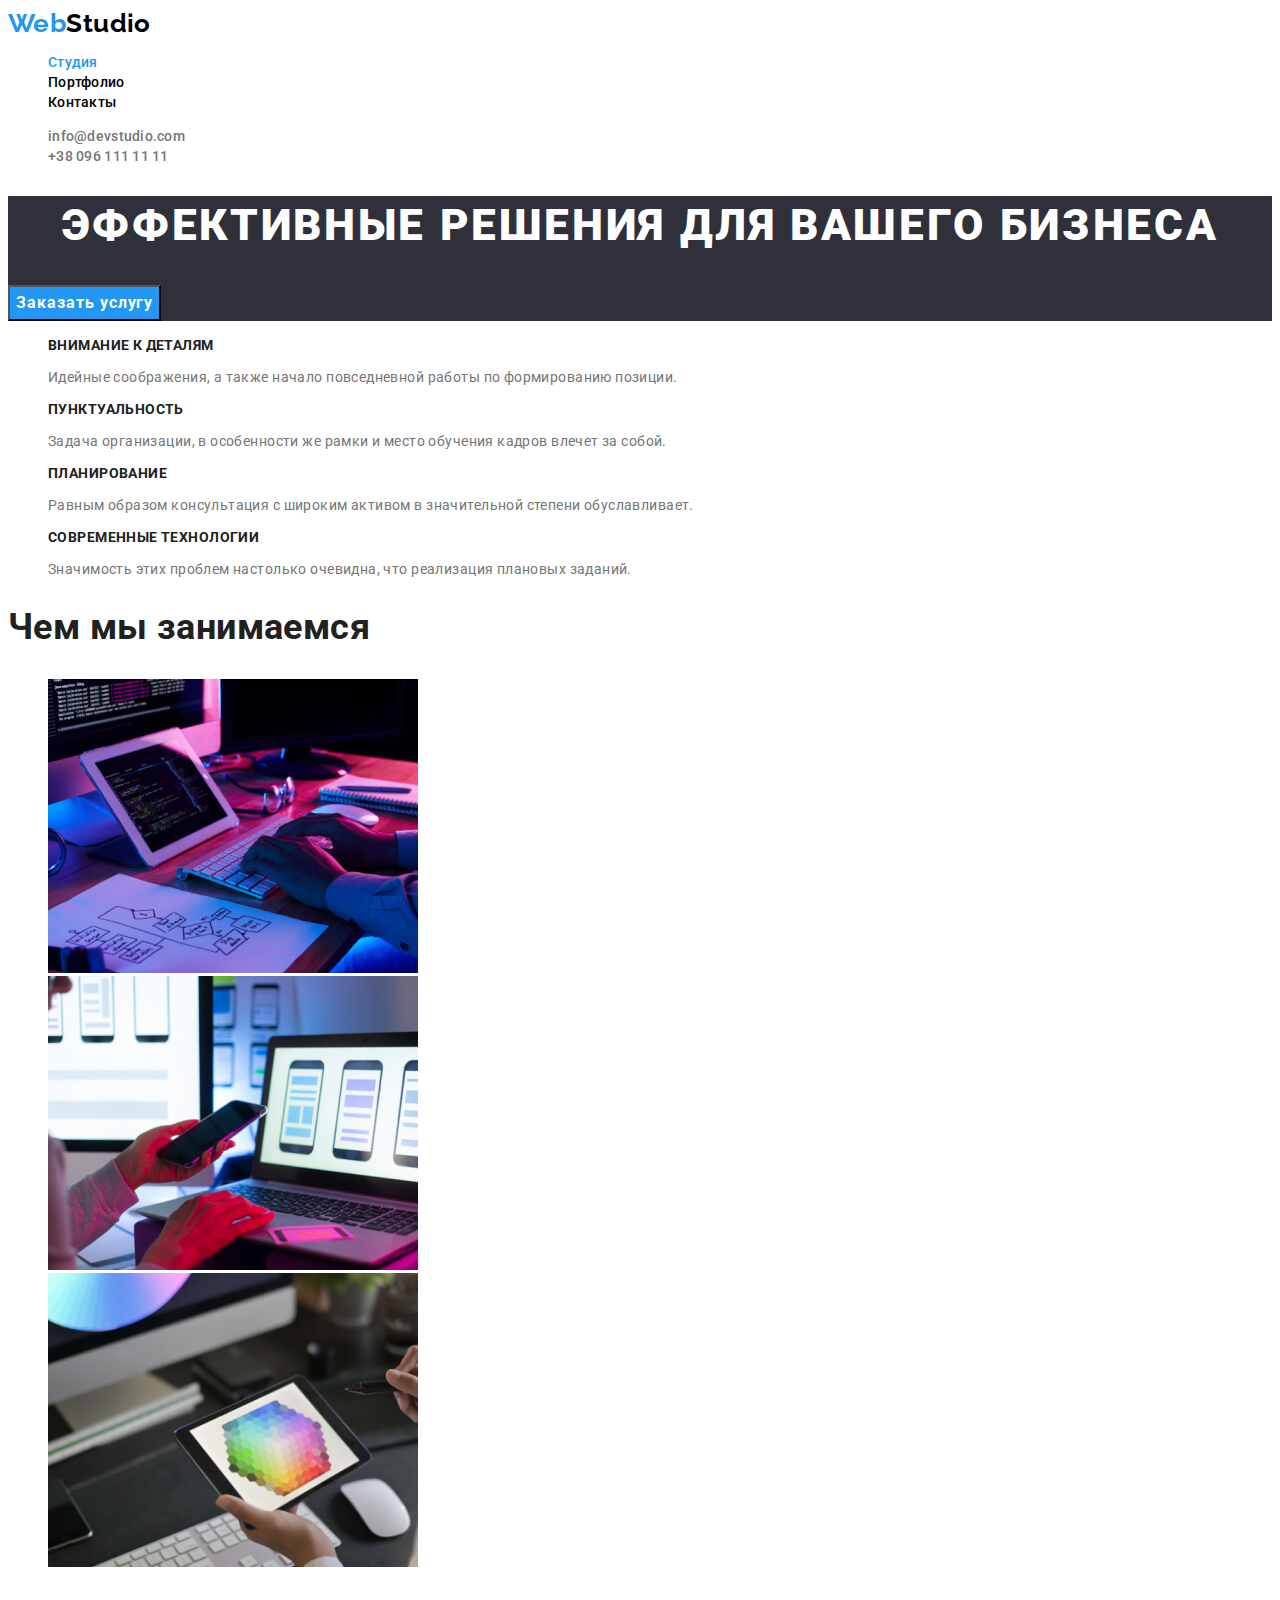
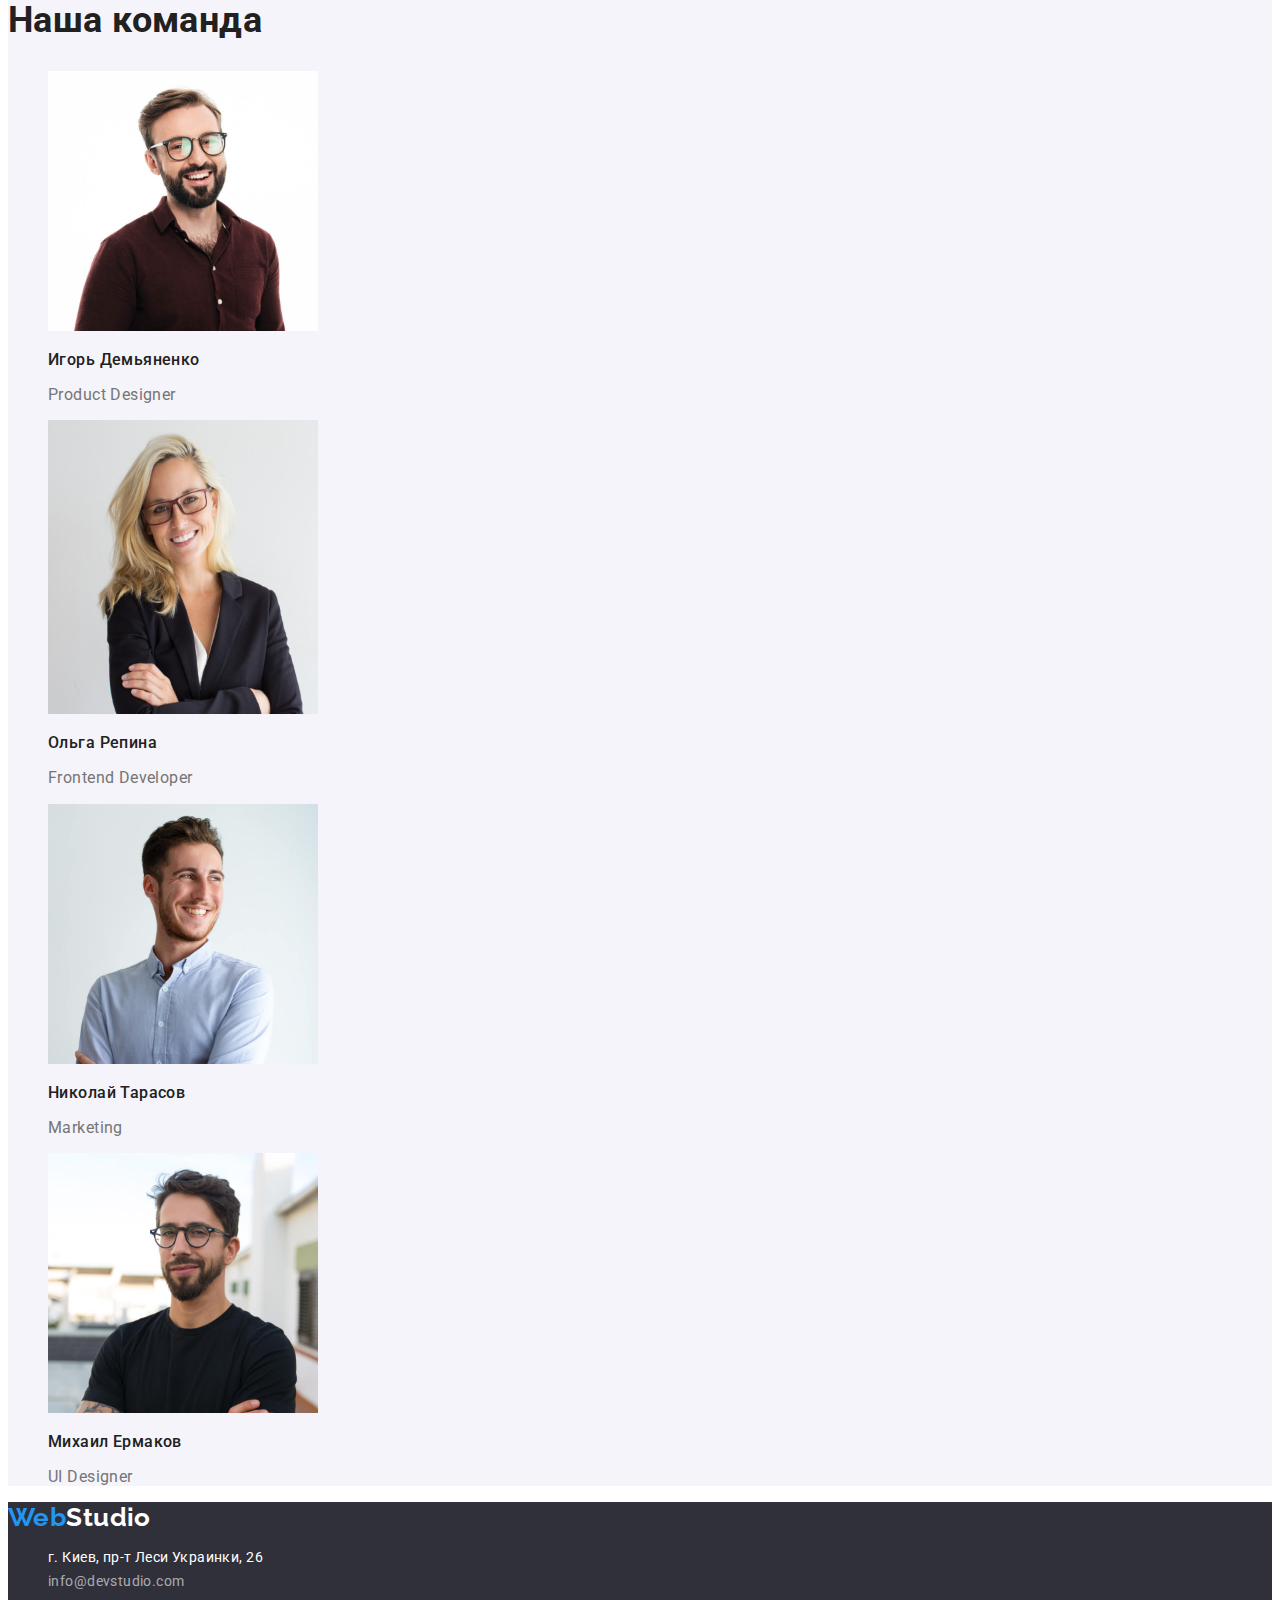
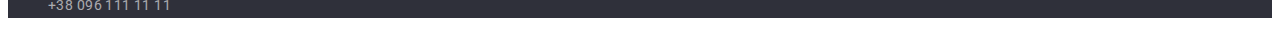
<file: index.html>
<!DOCTYPE html>
<html lang="ru">
  <head>
    <meta charset="UTF-8" />
    <meta http-equiv="X-UA-Compatible" content="IE=edge" />
    <meta name="viewport" content="width=device-width, initial-scale=1.0" />
    <title lang="en">Web Studio</title>
    <link
      href="https://fonts.googleapis.com/css2?family=Raleway:wght@700&family=Roboto:wght@400;500;700;900&display=swap"
      rel="stylesheet"
    />
    <link rel="stylesheet" href="./css/styles.css" />
  </head>
  <body>
    <header>
      <!--лого-->
      <a href="./index.html" lang="en" class="logo link"><span class="accent">Web</span>Studio</a>
      <!--навигация-->
      <nav class="nav">
        <ul class="nav-list">
          <li><a href="./index.html" class="nav-link current link">Студия</a></li>
          <li><a href="./portfolio.html" class="nav-link link">Портфолио</a></li>
          <li><a href="#" class="nav-link link">Контакты</a></li>
        </ul>
      </nav>
      <ul class="contacts list">
        <li>
          <a href="mailto:info@devstudio.com" class="contact-link link">info@devstudio.com</a>
        </li>
        <li><a href="tel:+380961111111" class="contact-link link">+38 096 111 11 11</a></li>
      </ul>
    </header>
    <main>
      <!--шапка-->
      <section class="hero-section">
        <h1 class="hero-text">Эффективные решения для вашего бизнеса</h1>
        <button type="button" class="button">Заказать услугу</button>
      </section>
      <!--особенности-->
      <section class="feature">
        <!-- скрытый заголовок-->
        <h2 class="visually-hidden">Наши особенности</h2>
        <ul class="feature-list">
          <li class="feature-item">
            <h3 class="feature-title">Внимание к деталям</h3>
            <p class="feature-text">
              Идейные соображения, а также начало повседневной работы по формированию позиции.
            </p>
          </li>
          <li class="feature-item">
            <h3 class="feature-title">Пунктуальность</h3>
            <p class="feature-text">
              Задача организации, в особенности же рамки и место обучения кадров влечет за собой.
            </p>
          </li>
          <li class="feature-item">
            <h3 class="feature-title">Планирование</h3>
            <p class="feature-text">
              Равным образом консультация с широким активом в значительной степени обуславливает.
            </p>
          </li>
          <li class="feature-item">
            <h3 class="feature-title">Современные технологии</h3>
            <p class="feature-text">
              Значимость этих проблем настолько очевидна, что реализация плановых заданий.
            </p>
          </li>
        </ul>
      </section>
      <!--чем мы занимаемся-->
      <section class="work">
        <h2 class="work-title">Чем мы занимаемся</h2>
        <ul class="work-list">
          <li class="work-item">
            <img src="./images/main-page/box1.jpg" alt="photo1" width="370" height="294" />
          </li>
          <li class="work-item">
            <img src="./images/main-page/box2.jpg" alt="photo2" width="370" height="294" />
          </li>
          <li class="work-item">
            <img src="./images/main-page/box3.jpg" alt="photo3" width="370" height="294" />
          </li>
        </ul>
      </section>
      <!--наша команда-->
      <section class="team">
        <h2 class="team-title">Наша команда</h2>
        <ul class="team-list">
          <li class="team-item">
            <img src="./images/main-page/img1.jpg" alt="ProductDesigner" width="270" height="260" />
            <h3 class="team-item-title">Игорь Демьяненко</h3>
            <p lang="en" class="team-item-text">Product Designer</p>
          </li>
          <li class="team-item">
            <img
              src="./images/main-page/img2.jpg"
              alt="FrontendDeveloper"
              width="270"
              height="294"
            />
            <h3 class="team-item-title">Ольга Репина</h3>
            <p lang="en" class="team-item-text">Frontend Developer</p>
          </li>
          <li class="team-item">
            <img src="./images/main-page/img3.jpg" alt="Marketing" width="270" height="260" />
            <h3 class="team-item-title">Николай Тарасов</h3>
            <p lang="en" class="team-item-text">Marketing</p>
          </li>
          <li class="team-item">
            <img src="./images/main-page/img4.jpg" alt="UIDesigner" width="270" height="260" />
            <h3 class="team-item-title">Михаил Ермаков</h3>
            <p lang="en" class="team-item-text">UI Designer</p>
          </li>
        </ul>
      </section>
    </main>
    <footer class="footer">
      <a href="./index.html" lang="en" class="logo link"
        ><span class="accent">Web</span><span class="footer-color">Studio</span></a
      >
      <address class="address">
        <ul class="address-list">
          <li>
            <a
              href="https://goo.gl/maps/Xdcnn7T9y9h7uvsR8"
              target="_blank"
              rel="noopener nofollow"
              class="address-text link"
            >
              г. Киев, пр-т Леси Украинки, 26
            </a>
          </li>
          <li>
            <a href="mailto:info@devstudio.com" class="footer-contact link">info@devstudio.com</a>
          </li>
          <li>
            <a href="tel:+380961111111" class="footer-contact link">+38 096 111 11 11</a>
          </li>
        </ul>
      </address>
    </footer>
  </body>
</html>
</file>
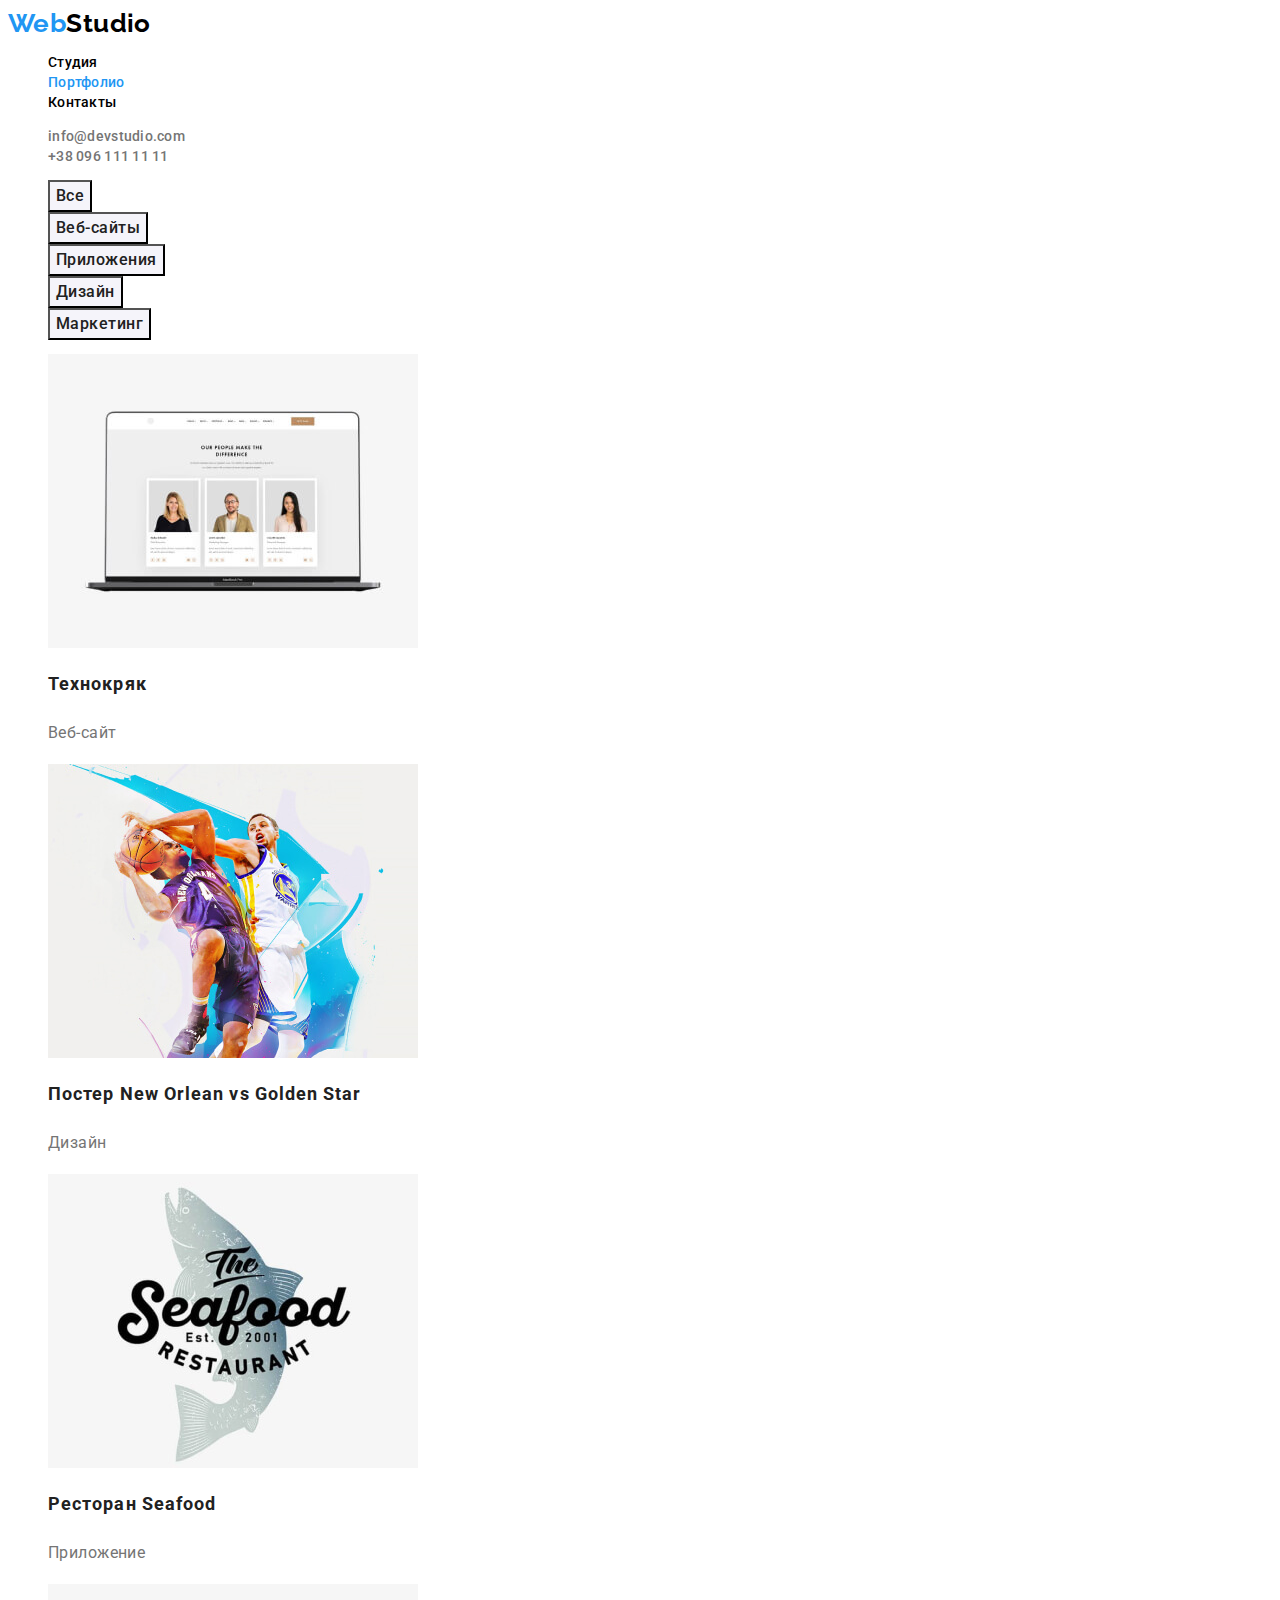
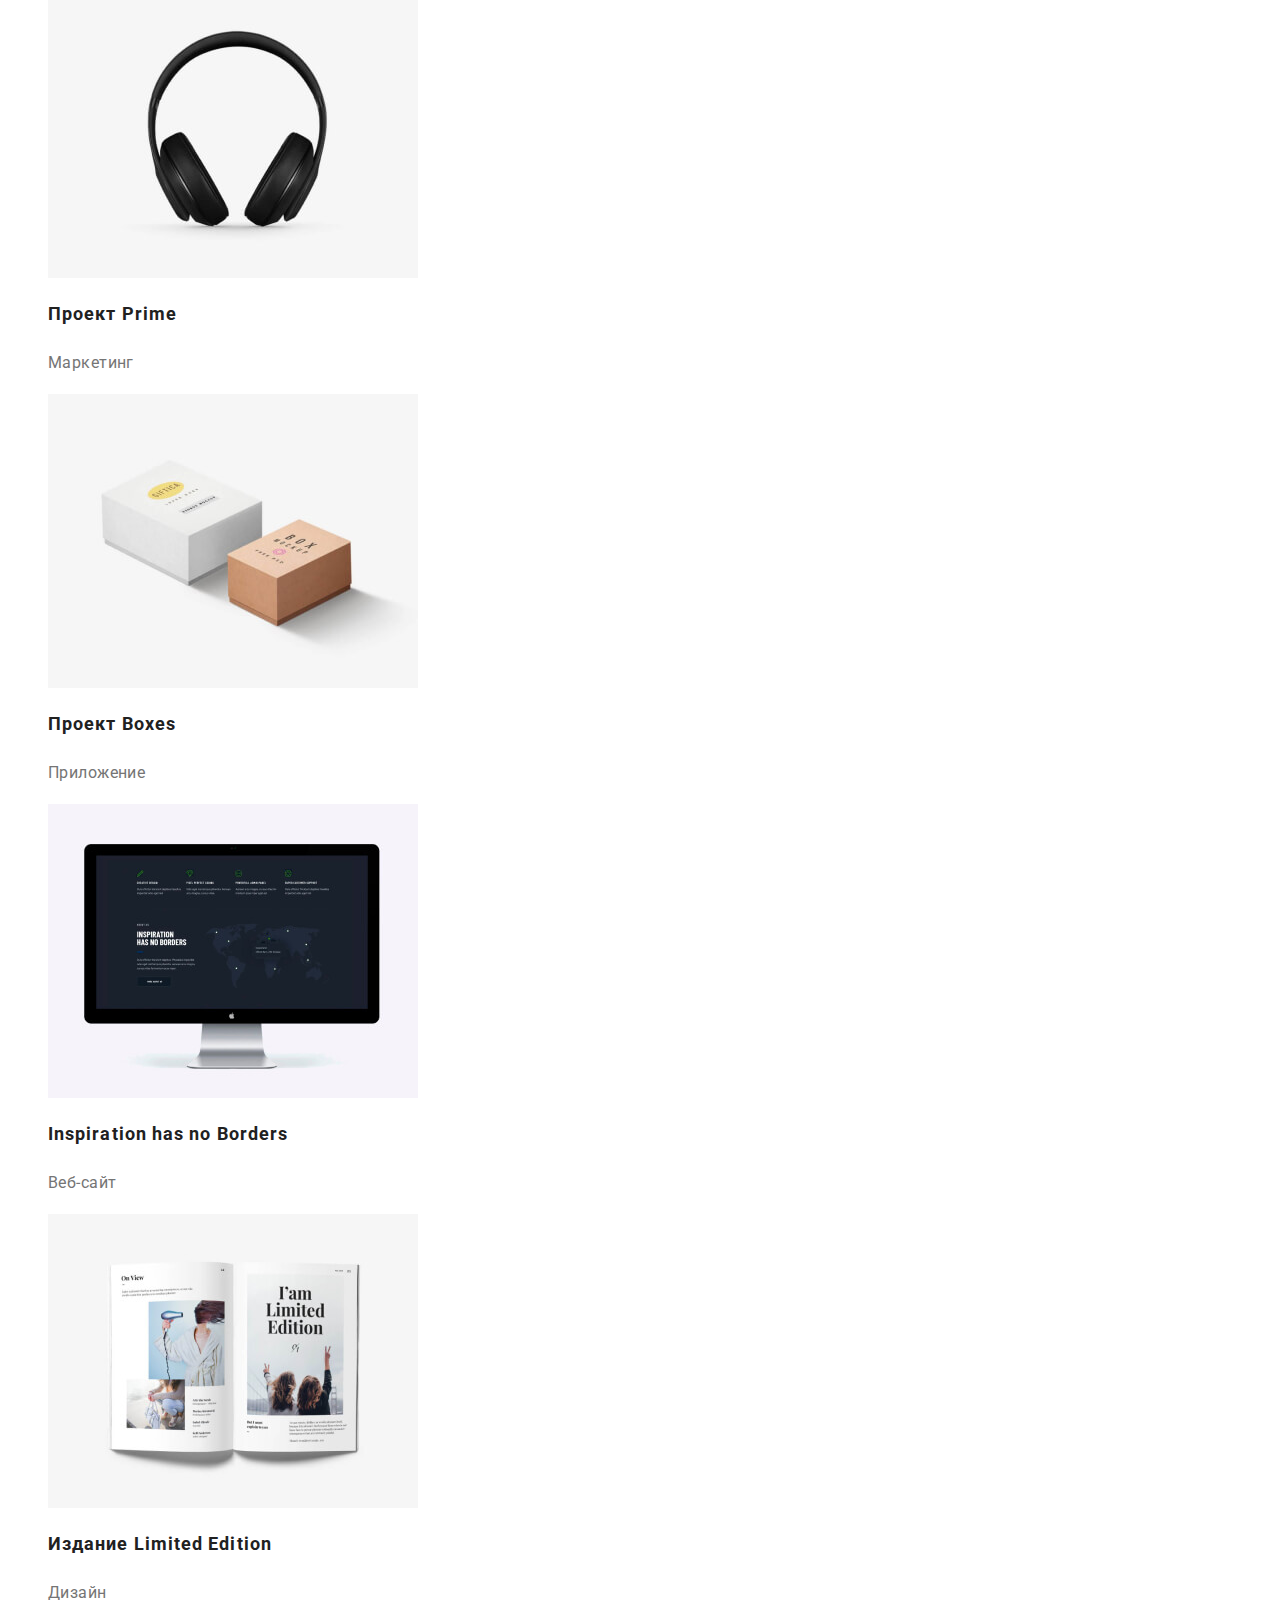
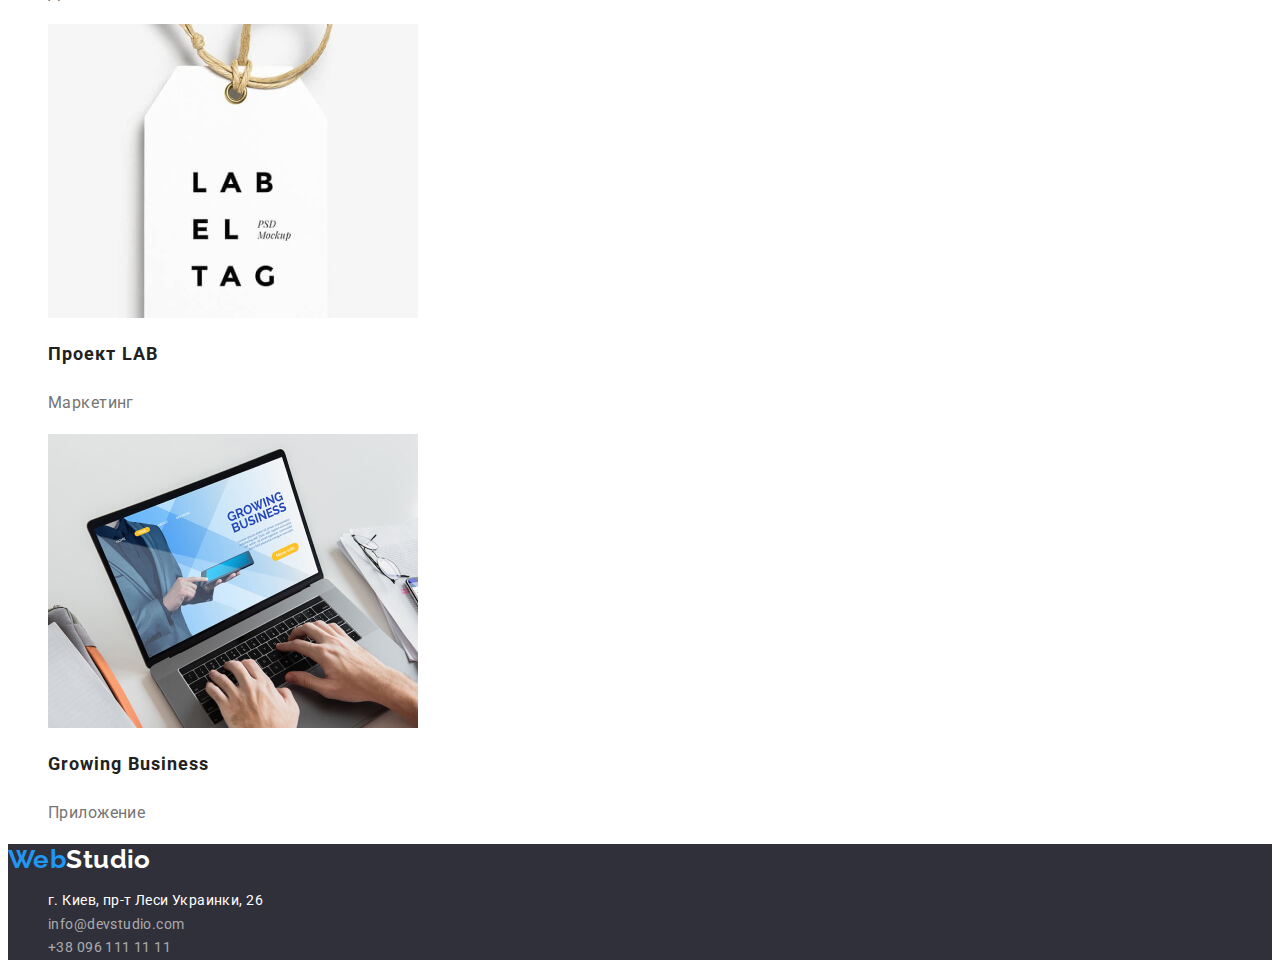
<file: portfolio.html>
<!DOCTYPE html>
<html lang="ru">
  <head>
    <meta charset="UTF-8" />
    <meta http-equiv="X-UA-Compatible" content="IE=edge" />
    <meta name="viewport" content="width=device-width, initial-scale=1.0" />
    <title lang="en">Portfolio</title>
    <link
      href="https://fonts.googleapis.com/css2?family=Raleway:wght@700&family=Roboto:wght@400;500;700;900&display=swap"
      rel="stylesheet"
    />
    <link rel="stylesheet" href="./css/styles.css" />
  </head>
  <body>
    <header>
      <!--лого-->
      <a href="./index.html" lang="en" class="logo link"><span class="accent">Web</span>Studio</a>
      <!--навигация-->
      <nav class="nav">
        <ul class="nav-list">
          <li><a href="./index.html" class="nav-link link">Студия</a></li>
          <li><a href="./portfolio.html" class="nav-link current link">Портфолио</a></li>
          <li><a href="#" class="nav-link link">Контакты</a></li>
        </ul>
      </nav>
      <ul class="contacts list">
        <li>
          <a href="mailto:info@devstudio.com" class="contact-link link">info@devstudio.com</a>
        </li>
        <li><a href="tel:+380961111111" class="contact-link link">+38 096 111 11 11</a></li>
      </ul>
    </header>
    <main>
      <section>
        <!--скрытый заголовок-->
        <h1 class="visually-hidden">Портфолио</h1>
        <ul class="filter">
          <li><button type="button" class="filter-button">Все</button></li>
          <li><button type="button" class="filter-button">Веб-сайты</button></li>
          <li><button type="button" class="filter-button">Приложения</button></li>
          <li><button type="button" class="filter-button">Дизайн</button></li>
          <li><button type="button" class="filter-button">Маркетинг</button></li>
        </ul>
        <ul class="list project">
          <li>
            <a href="#" class="link">
              <img src="./images/portfolio/techno1.jpg" alt="Технокряк" width="370" height="294" />
              <h2 class="project-title">Технокряк</h2>
              <p class="project-text">Веб-сайт</p>
            </a>
          </li>
          <li>
            <a href="#" class="link">
              <img src="./images/portfolio/basket2.jpg" alt="Постер" width="370" height="294" />
              <h2 class="project-title">Постер New Orlean vs Golden Star</h2>
              <p class="project-text">Дизайн</p>
            </a>
          </li>
          <li>
            <a href="#" class="link">
              <img src="./images/portfolio/seafood3.jpg" alt="Ресторан" width="370" height="294" />
              <h2 class="project-title">Ресторан Seafood</h2>
              <p class="project-text">Приложение</p>
            </a>
          </li>
          <li>
            <a href="#" class="link">
              <img
                src="./images/portfolio/prime4.jpg"
                alt="Проект Prime"
                width="370"
                height="294"
              />
              <h2 class="project-title">Проект Prime</h2>
              <p class="project-text">Маркетинг</p>
            </a>
          </li>
          <li>
            <a href="#" class="link">
              <img
                src="./images/portfolio/boxes5.jpg"
                alt="Проект Boxes"
                width="370"
                height="294"
              />
              <h2 class="project-title">Проект Boxes</h2>
              <p class="project-text">Приложение</p>
            </a>
          </li>
          <li>
            <a href="#" class="link">
              <img src="./images/portfolio/comp6.jpg" alt="Веб-сайт" width="370" height="294" />
              <h2 class="project-title">Inspiration has no Borders</h2>
              <p class="project-text">Веб-сайт</p>
            </a>
          </li>
          <li>
            <a href="#" class="link">
              <img src="./images/portfolio/edition7.jpg" alt="Издание" width="370" height="294" />
              <h2 class="project-title">Издание Limited Edition</h2>
              <p class="project-text">Дизайн</p>
            </a>
          </li>
          <li>
            <a href="#" class="link">
              <img src="./images/portfolio/lab8.jpg" alt="Проект LAB" width="370" height="294" />
              <h2 class="project-title">Проект LAB</h2>
              <p class="project-text">Маркетинг</p>
            </a>
          </li>
          <li>
            <a href="#" class="link">
              <img src="./images/portfolio/laptop9.jpg" alt="Бизнес" width="370" height="294" />
              <h2 class="project-title">Growing Business</h2>
              <p class="project-text">Приложение</p>
            </a>
          </li>
        </ul>
      </section>
    </main>
    <footer class="footer">
      <a href="./index.html" lang="en" class="logo link"
        ><span class="accent">Web</span><span class="footer-color">Studio</span></a
      >
      <address>
        <ul class="list">
          <li>
            <a
              href="https://goo.gl/maps/Xdcnn7T9y9h7uvsR8"
              target="_blank"
              rel="noopener nofollow"
              class="address-text link"
            >
              г. Киев, пр-т Леси Украинки, 26
            </a>
          </li>
          <li>
            <a href="mailto:info@devstudio.com" class="footer-contact link">info@devstudio.com</a>
          </li>
          <li>
            <a href="tel:+380961111111" class="footer-contact link">+38 096 111 11 11</a>
          </li>
        </ul>
      </address>
    </footer>
  </body>
</html>
</file>
<file: css/styles.css>
/* главные стили */
:root {
  --primary-text-color: #757575;
  --title-text-color: #212121;
  --accent-text-color: #2196f3;
  --primary-white-color: #ffffff;
  --bg-accent-color: #2f303a;
  --border-color: #eeeeee;
  --black-color: #000000;
  --background-section-color: #f5f4fa;
  --footer-contacts-color: rgba(255, 255, 255, 0.6);
  --border-second-color: #e5e5e5;
}
body {
  color: var(--primary-text-color);
  background-color: var(--primary-white-color);

  font-family: Roboto, sans-serif;
  letter-spacing: 0.03em;
  font-size: 14px;
}
ul {
  list-style: none;
}
.link {
  text-decoration: none;
}
.visually-hidden {
  position: absolute;
  width: 1px;
  height: 1px;
  margin: -1px;
  border: 0;
  padding: 0;

  white-space: nowrap;
  clip-path: inset(100%);
  clip: rect(0 0 0 0);
  overflow: hidden;
}
/* хедер */
/* лого */
.logo {
  color: var(--black-color);

  font-family: Raleway, sans-serif;
  font-weight: 700;
  font-size: 26px;
  line-height: 1.17;
}
.accent {
  color: var(--accent-text-color);
}
/* навигация */
.nav-link {
  color: var(--black-color);

  font-weight: 500;
  font-size: 14px;
  line-height: 1.43;
  letter-spacing: 0.02em;
}
.nav-link:hover,
.nav-link:focus,
.nav-link.current {
  color: var(--accent-text-color);
}
/* контакты */
.contact-link {
  color: var(--primary-text-color);
  font-weight: 500;
  font-size: 14px;
  line-height: 1.43;
  letter-spacing: 0.02em;
}
.contact-link:hover,
.contact-link:focus {
  color: var(--accent-text-color);
}
/* главная стр */
/* герой-секция */
.hero-section {
  background-color: var(--bg-accent-color);
}
.hero-text {
  color: var(--primary-white-color);

  font-weight: 900;
  font-size: 44px;
  line-height: 1.36;
  text-align: center;
  letter-spacing: 0.06em;
  text-transform: uppercase;
}
/* секции */
/* преимущества */
.feature-title {
  color: var(--title-text-color);
  font-weight: 700;
  font-size: 14px;
  line-height: 1.43;
  text-transform: uppercase;
}
/* чем занимаемся */
/* наша команда */
.work-title,
.team-title {
  color: var(--title-text-color);
  font-weight: 700;
  font-size: 36px;
  line-height: 1.16;
}
.team-item-title {
  color: var(--title-text-color);
  font-weight: 500;
  font-size: 16px;
  line-height: 1.19;
}
.team-item-text {
  font-size: 16px;
  line-height: 1.19;
}
/* кнопка на главной стр */
.button {
  color: var(--primary-white-color);
  background-color: var(--accent-text-color);

  font-family: inherit;
  font-weight: 700;
  font-size: 16px;
  line-height: 1.88;
  letter-spacing: 0.06em;
  cursor: pointer;
}
.button:hover {
  background-color: #188ce8;
}
/* кнопки в портфолио */
.filter-button {
  color: var(--title-text-color);
  background-color: var(--background-section-color);

  font-family: inherit;
  font-weight: 500;
  font-size: 16px;
  line-height: 1.62;
  letter-spacing: 0.03em;
  cursor: pointer;
}
.filter-button:hover,
.filter-button:focus {
  color: var(--primary-white-color);
  background-color: var(--accent-text-color);
}
.team {
  background-color: var(--background-section-color);
}
/* портфолио проекты*/
.project-title {
  color: var(--title-text-color);

  font-weight: 700;
  font-size: 18px;
  line-height: 2;
  letter-spacing: 0.06em;
}
.project-text {
  color: var(--primary-text-color);
  font-size: 16px;
  line-height: 1.88;
}
/* подвал цвета */
.footer {
  background-color: var(--bg-accent-color);
}
.footer-color {
  color: var(--primary-white-color);
}
.address-text {
  color: var(--primary-white-color);
  font-style: normal;
  font-size: 14px;
  line-height: 1.71;
}
.address-text:hover,
.address-text:focus {
  color: var(--accent-text-color);
}
.footer-contact {
  color: var(--footer-contacts-color);
  font-style: normal;
  font-weight: 400;
  font-size: 14px;
  line-height: 1.71;
}
.footer-contact:hover,
.footer-contact:focus {
  color: var(--accent-text-color);
}
</file>
